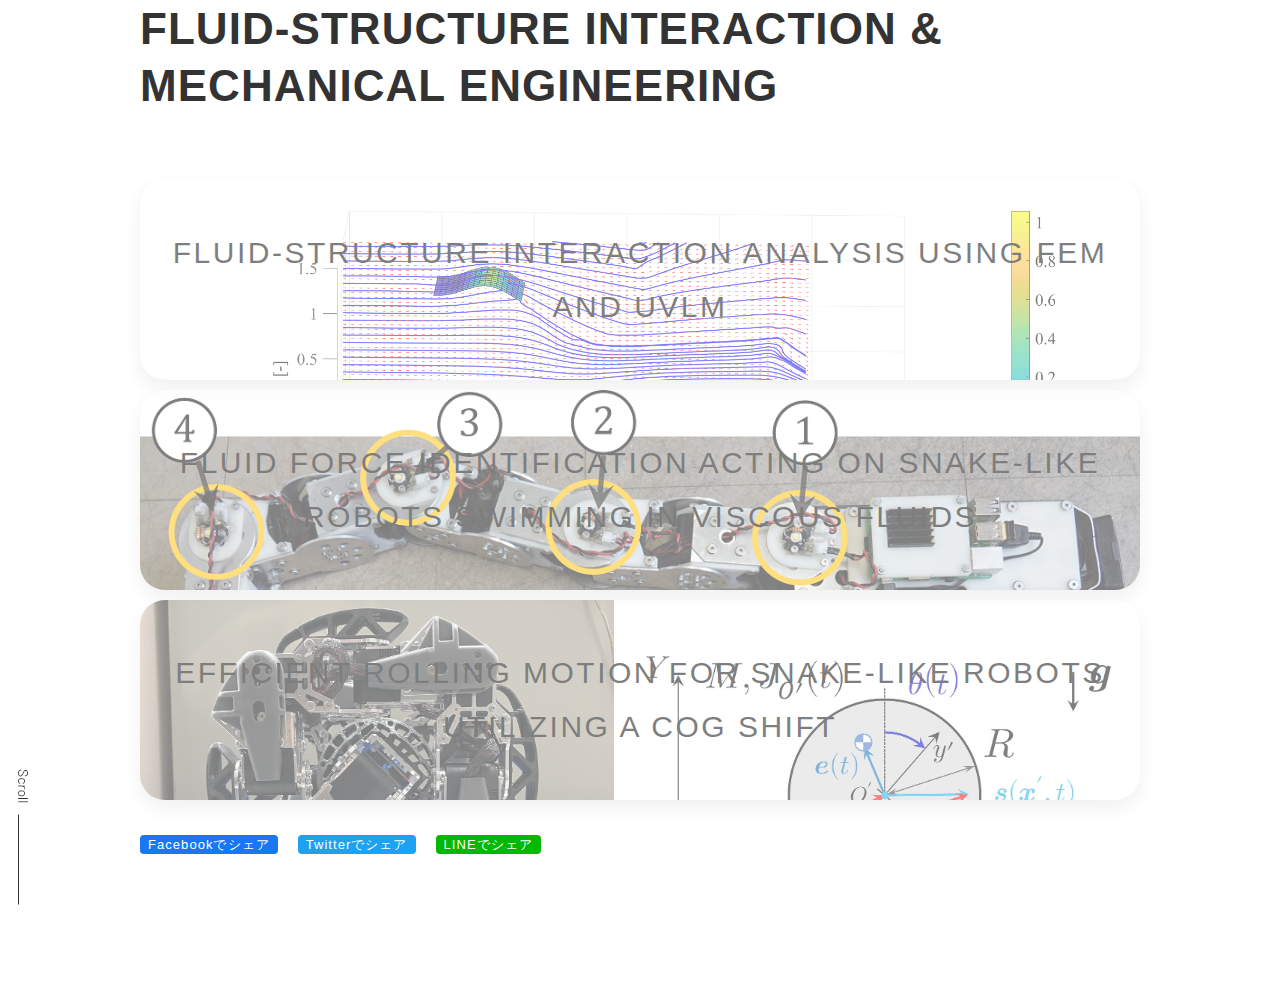
<file: index.html>
<!DOCTYPE html>
<html lang="ja">
<head prefix="og: http://ogp.me/ns# fb: http://ogp.me/ns/fb# article: http://ogp.me/ns/article#">
  <meta charset="utf-8">
  <title>FLUID-STRUCTURE INTERACTION &amp;amp; MECHANICAL ENGINEERING</title>
  <meta name="viewport" content="width=device-width, initial-scale=1.0" id="viewport">
  
    
      
  <meta name="description" content="流体構造連成のサイト">
      
  <link rel="stylesheet" href="../css/style_variables.css">
  <link rel="stylesheet" href="../css/style_cms.css">
  <link rel="stylesheet" href="../css/style.css">
 
</head>

<body class="color__site nav-top ">
  
   <main class="contents">
    <div class="sidescroll"></div>
     <div class="pblock">
      
  <h1 class="ttl__style00">
    <span>FLUID-STRUCTURE INTERACTION & MECHANICAL ENGINEERING</span>
  </h1>
       
<div class="editor__main">
          
  <div>
    <div class="wrap" style="text-align: center;"><button class="button_1" onclick="location.href='./Research/index.html'">Fluid-Structure Interaction Analysis Using FEM and UVLM</button></div>
    <p class="wrap"></p>
    <div class="wrap"><button class="button_2" onclick="location.href='./Research_1/index.html'">Fluid Force Identification Acting on Snake-like Robots Swimming in Viscous Fluids</button></div>
    <p class="wrap"></p>
    <div class="wrap"><button class="button_3" onclick="location.href='./Research_2/index.html'">Efficient Rolling Motion for Snake-like Robots Utilizing a COG Shift</button></div>
  </div>


  <!-- SNS-Share[Facebook,Twitter,Line] -->

  <ul class="ft__sns-list ft__sns-list_wrap my-30" style="text-align: center">

    <li class="ft__sns-item"><a class="ft__sns-link ft__sns-link_facebook noicon" href="https://www.facebook.com/sharer/sharer.php?u=https://krproject-tech.github.io/" target="_blank" rel="noopener noreferrer">Facebookでシェア<!--<img src="/small_site/assets/ico_facebook.svg" alt="facebook">--></a></li>
    <li class="ft__sns-item"><a class="ft__sns-link ft__sns-link_twitter noicon" href="https://twitter.com/share?url=https://krproject-tech.github.io/" target="_blank" rel="noopener noreferrer">Twitterでシェア<!--<img src="/small_site/assets/ico_twitter.svg" alt="Twitter">--></a></li>
    <li class="ft__sns-item"><a class="ft__sns-link ft__sns-link_line noicon" href="https://social-plugins.line.me/lineit/share?url=https://krproject-tech.github.io/" target="_blank" rel="noopener noreferrer">LINEでシェア<!--<img src="/small_site/assets/ico_line.svg" alt="LINE">--></a></li>

  </ul>
  
    </div>
    </div>
  </main>  
  
<div id="pagetop"><a Href = "#" onclick="location.href = './index.html'" ><i class="fas fa-angle-up"></i></a></div>

  
</body>
</html>
</file>
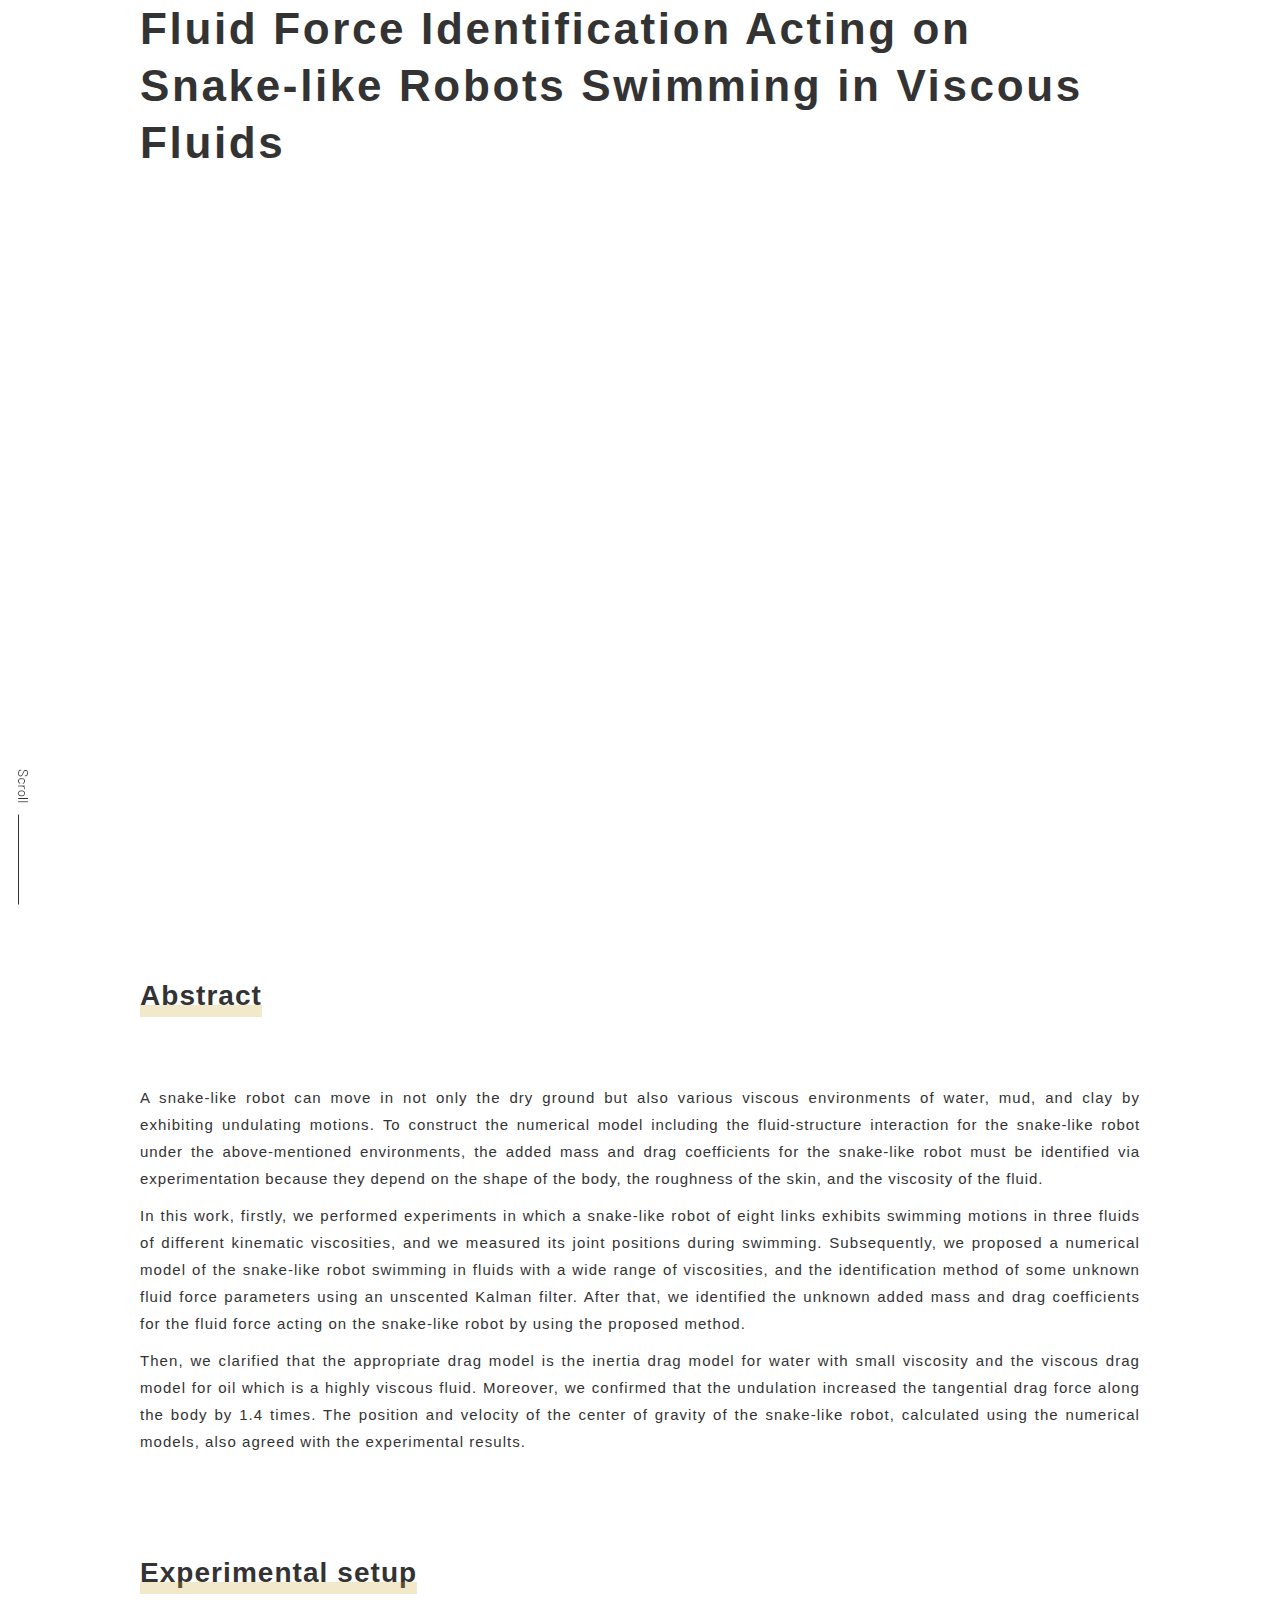
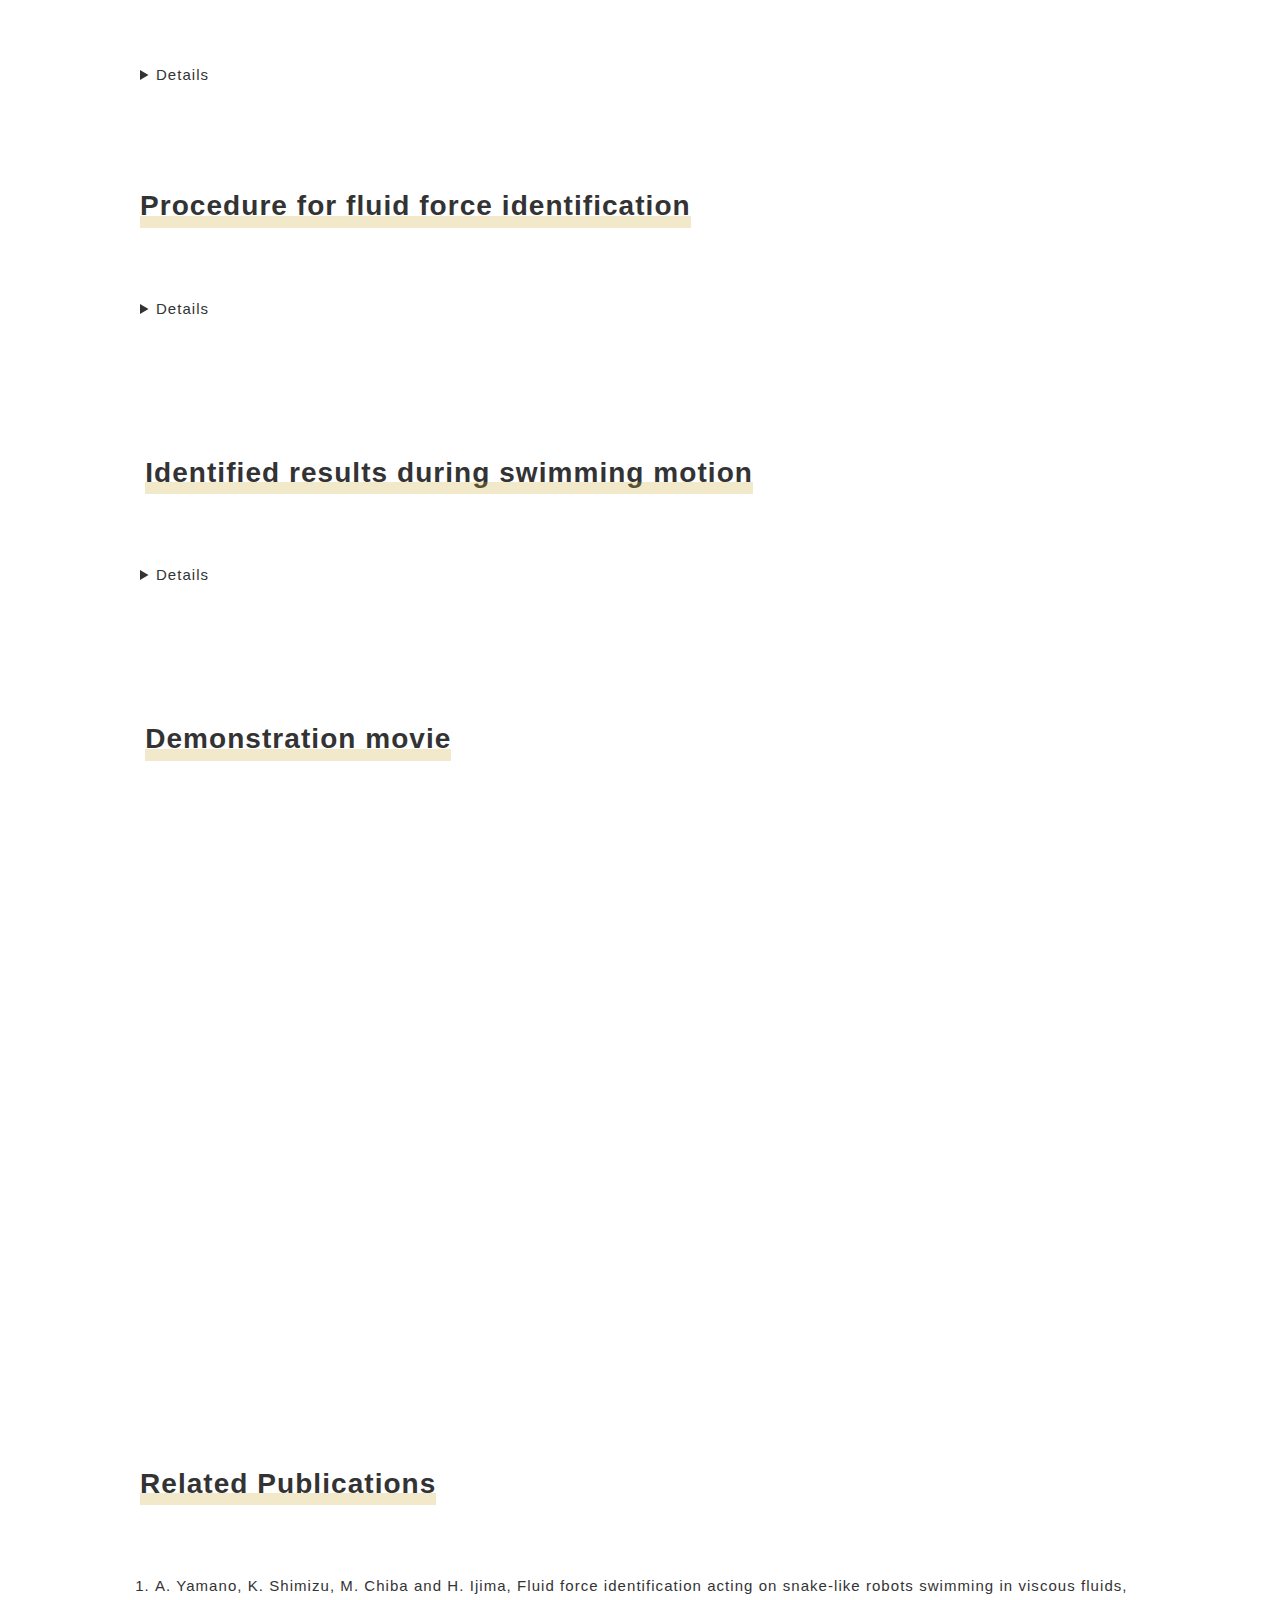
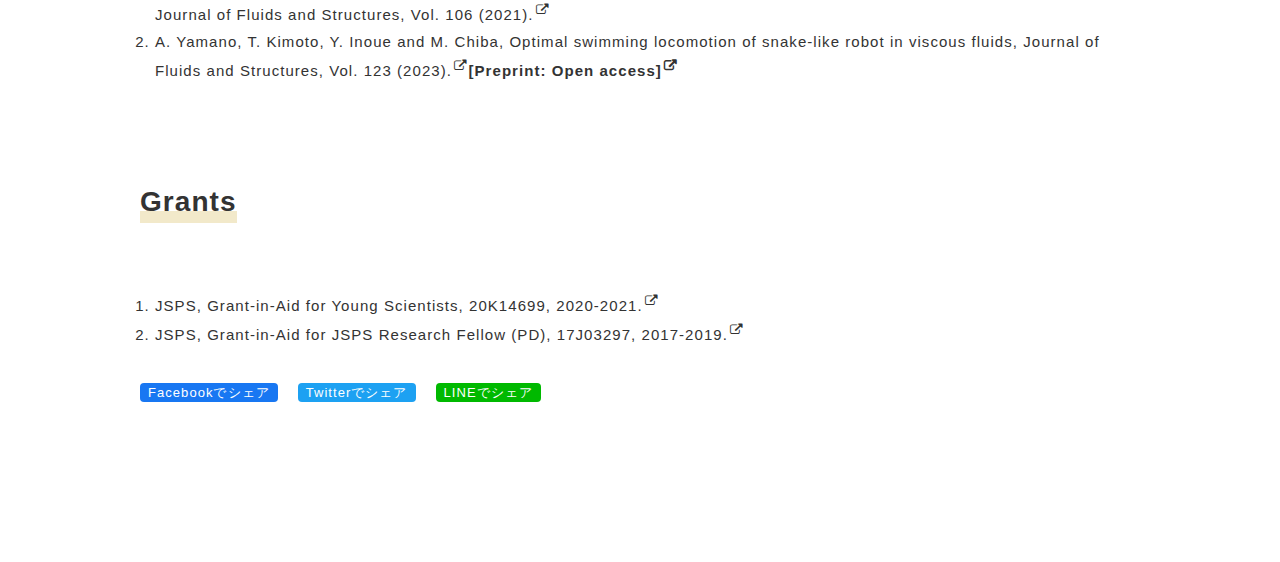
<file: Research_1/index.html>
<html lang="ja">
<head prefix="og: http://ogp.me/ns# fb: http://ogp.me/ns/fb# article: http://ogp.me/ns/article#">
	
  <meta charset="utf-8">
  <title>Fluid Force Identification Acting on Snake-like Robots Swimming in Viscous Fluids</title>	
	
  <link rel="stylesheet" href="../css/style_variables.css">
  <link rel="stylesheet" href="../css/style_cms.css">
  <link rel="stylesheet" href="../css/font-awesome.min.css">
  <link rel="stylesheet" href="../css/style.css">
  
</head>

<body class="color__site nav-top ">  

  <main class="contents">
    <div class="sidescroll"></div>
    <div class="pblock">
      <h1 class="ttl__style00">
        <span class="ptitle__title">Fluid Force Identification Acting on Snake-like Robots Swimming in Viscous Fluids</span>
      </h1>

  
	    
<div class="editor__main">         
	
          <div>
             <p style="text-align: center;"><iframe width="560" height="315" src="https://www.youtube.com/embed/3vlpbOOGWtM" title="YouTube video player" frameborder="0" allow="accelerometer; autoplay; clipboard-write; encrypted-media; gyroscope; picture-in-picture" allowfullscreen="allowfullscreen"></iframe></p>
<p style="text-align: center;"><iframe width="560" height="315" src="https://www.youtube.com/embed/LKsYvlttSGI" title="YouTube video player" frameborder="0" allow="accelerometer; autoplay; clipboard-write; encrypted-media; gyroscope; picture-in-picture" allowfullscreen="allowfullscreen"></iframe></p>
<h2 class="ttl__style01">Abstract</h2>
<p style="text-align: justify;">A snake-like robot can move in not only the dry ground but also various viscous environments of water, mud, and clay by exhibiting undulating motions. <span style="letter-spacing: 0.06em;">To construct the numerical model including the fluid-structure interaction for the snake-like robot under the above-mentioned environments, the added mass and drag coefficients for the snake-like robot must be identified via experimentation because they depend on the shape of the body, the roughness of the skin, and the viscosity of the fluid.</span></p>
<p style="text-align: justify;"><span style="letter-spacing: 0.06em;"></span></p>
<p style="text-align: justify;">In this work, firstly, we performed experiments in which a snake-like robot of eight links exhibits swimming motions in three fluids of different kinematic viscosities, and we measured its joint positions during swimming. Subsequently, we proposed a numerical model of the snake-like robot swimming in fluids with a wide range of viscosities, and the identification method of some unknown fluid force parameters using an unscented Kalman filter. After that, we identified the unknown added mass and drag coefficients for the fluid force acting on the snake-like robot by using the proposed method.</p>
<p style="text-align: justify;"></p>
<p style="text-align: justify;">Then, we clarified that the appropriate drag model is the inertia drag model for water with small viscosity and the viscous drag model for oil which is a highly viscous fluid. Moreover, we confirmed that the undulation increased the tangential drag force along the body by 1.4 times. The position and velocity of the center of gravity of the snake-like robot, calculated using the numerical models, also agreed with the experimental results.&nbsp;</p>
<h2 class="ttl__style01">Experimental setup</h2>
<details>
<summary>Details</summary>
<p style="text-align: justify;">The main structure of the robot comprises duralumin, polyacetal resin, and carbon-fiber-reinforced plastic (CFRP), and it includes 13 servomotors (B3M-SC-1170-A, KondoKagaku, Co., Ltd., Japan) as the joint actuators. Because the swimming motion with lateral undulation is a 2D motion, 7 of 13 servomotors are used. Additionally, the snake-like robot has 3300 mAh Li&ndash;Po batteries and can move without a wired external power supply, which is otherwise common among swimming snake-like robots.</p>
<p></p>
<p><a href="./3Ddata/index.html" title="3D view" class="linkhover" target="_blank" rel="noopener"><img alt="XFMV-8" style="text-align: center; display: block; margin: 0 auto 20px;" src="../../assets/XFMV-8.png" width="1934" height="1094"></a>3D view</p>
</details>
<p></p>
<h2 class="ttl__style01">Procedure for fluid force identification</h2>
<details>
<summary>Details</summary>
<p style="text-align: justify;">We proposed a numerical model of the snake-like robot swimming in fluids with a wide range of viscosities, and the identification method of some unknown fluid force parameters using an unscented Kalman filter (UKF) (Julier et al., 1995; Julier and Uhlmann, 2004). After that, we identified the unknown added mass and drag coefficients for the fluid force acting on the snake-like robot by using the proposed method</p>
<p><img alt="UKF_identificaion" style="text-align: center; display: block; margin: 0 auto 20px;" src="../../assets/UKF_identificaion.png" width="1934" height="1031"></p>
</details>
<h2 class="ttl__style01"></h2>
<h2 class="ttl__style01">Identified results during swimming motion</h2>
<details>
<summary>Details</summary>
<p style="text-align: justify;">The following figure represents the time series of COG velocity during swimming in water, oil I, and oil III at swimming frequencies 0.2 Hz and 0.5 Hz, respectively. Red and blue thin solid lines with markers represent the measured COG velocities. Because the measured velocity contained noise, the data processed using a fast Fourier transform (FFT) filter with a cutoff frequency of 2.0 Hz are represented by thick dashed lines. The COG velocities obtained from simulations of the numerical model constructed under the identified drag coefficients are shown by thick solid lines</p>
<p>Because the time at which the snake-like robot begins swimming is a transient response, discrepancies were observed between the measured and simulation results; however, when the robot developed sufficient swimming speed, the error between the measured and simulation results was small.</p>
<p><img alt="Identified_vel" style="text-align: center; display: block; margin: 0 auto 20px;" src="../../assets/XFMV-8_velocity.jpg" width="1934" height="1031"></p>
</details>
<h2 class="ttl__style01"></h2>
<h2 class="ttl__style01">Demonstration movie</h2>
<p style="text-align: center;"><iframe width="283" height="530" src="https://www.youtube.com/embed/eytVPq7QEUw" title="FPV test" frameborder="0" allow="accelerometer; autoplay; clipboard-write; encrypted-media; gyroscope; picture-in-picture; web-share" referrerpolicy="strict-origin-when-cross-origin" allowfullscreen></iframe>
<iframe width="283" height="530" src="https://www.youtube.com/embed/f63sPSyVW1M" title="Swimming experiment in Highly Viscous Oil" frameborder="0" allow="accelerometer; autoplay; clipboard-write; encrypted-media; gyroscope; picture-in-picture; web-share" referrerpolicy="strict-origin-when-cross-origin" allowfullscreen></iframe>
<iframe width="283" height="530" src="https://www.youtube.com/embed/pBwVqFPJtyA" title="Cat vs snakebot" frameborder="0" allow="accelerometer; autoplay; clipboard-write; encrypted-media; gyroscope; picture-in-picture; web-share" referrerpolicy="strict-origin-when-cross-origin" allowfullscreen></iframe>
</p>
<h2 class="ttl__style01">Related Publications</h2>
<ol>
<li><a href="https://doi.org/10.1016/j.jfluidstructs.2021.103351" title="Journal of Fluids and Structures" class="linkhover" target="_blank" rel="noopener">A. Yamano, K. Shimizu, M. Chiba and H. Ijima, Fluid force identification acting on snake-like robots swimming in viscous fluids, Journal of Fluids and Structures, Vol. 106 (2021).</a></li>
<li><a href="https://doi.org/10.1016/j.jfluidstructs.2023.104007" title="Journal of Fluids and Structures" class="linkhover" target="_blank" rel="noopener">A. Yamano, T. Kimoto, Y. Inoue and M. Chiba, Optimal swimming locomotion of snake-like robot in viscous fluids, Journal of Fluids and Structures, Vol. 123 (2023).</a><strong><a href="https://dx.doi.org/10.2139/ssrn.4462145" title="SSRN" class="linkhover" target="_blank" rel="noopener">[Preprint: Open access]</a></strong></li>
</ol>
<h2 class="ttl__style01"><span>Grants</span></h2>
<ol>
<li><a href="https://kaken.nii.ac.jp/ja/grant/KAKENHI-PROJECT-20K14699/" title="Wakate" class="linkhover" target="_blank" rel="noopener">JSPS, Grant-in-Aid for Young Scientists, 20K14699, 2020-2021.</a></li>
<li><a href="https://kaken.nii.ac.jp/ja/grant/KAKENHI-PROJECT-17J03297/" title="PD" class="linkhover" target="_blank" rel="noopener">JSPS, Grant-in-Aid for JSPS Research Fellow (PD), 17J03297, 2017-2019.</a></li>
</ol>
<p></p>
<p><span></span></p>
          </div>
          <div class="mt-30">
            
          </div>

          <!-- SNS-Share[Facebook,Twitter,Line] -->
          
            <ul class="ft__sns-list ft__sns-list_wrap my-30">
              
                <li class="ft__sns-item"><a class="ft__sns-link ft__sns-link_facebook noicon" href="https://www.facebook.com/sharer/sharer.php?u=https://www.omu.ac.jp/eng/iwasa/yamano/research_1/index.html" target="_blank" rel="noopener noreferrer">Facebookでシェア<!--<img src="/small_site/assets/ico_facebook.svg" alt="facebook">--></a></li>
              
              
                <li class="ft__sns-item"><a class="ft__sns-link ft__sns-link_twitter noicon" href="https://twitter.com/share?url=https://www.omu.ac.jp/eng/iwasa/yamano/research_1/index.html" target="_blank" rel="noopener noreferrer">Twitterでシェア<!--<img src="/small_site/assets/ico_twitter.svg" alt="Twitter">--></a></li>
              
              
                <li class="ft__sns-item"><a class="ft__sns-link ft__sns-link_line noicon" href="https://social-plugins.line.me/lineit/share?url=https://www.omu.ac.jp/eng/iwasa/yamano/research_1/index.html" target="_blank" rel="noopener noreferrer">LINEでシェア<!--<img src="/small_site/assets/ico_line.svg" alt="LINE">--></a></li>
              
            </ul>
          

        
      </div>
    </div>
  </main>
	
<div id="pagetop"><a Href = "#" onclick="location.href = '../index.html'" ><i class="fas fa-angle-up"></i></a></div>
	
</body>
</html>
</file>
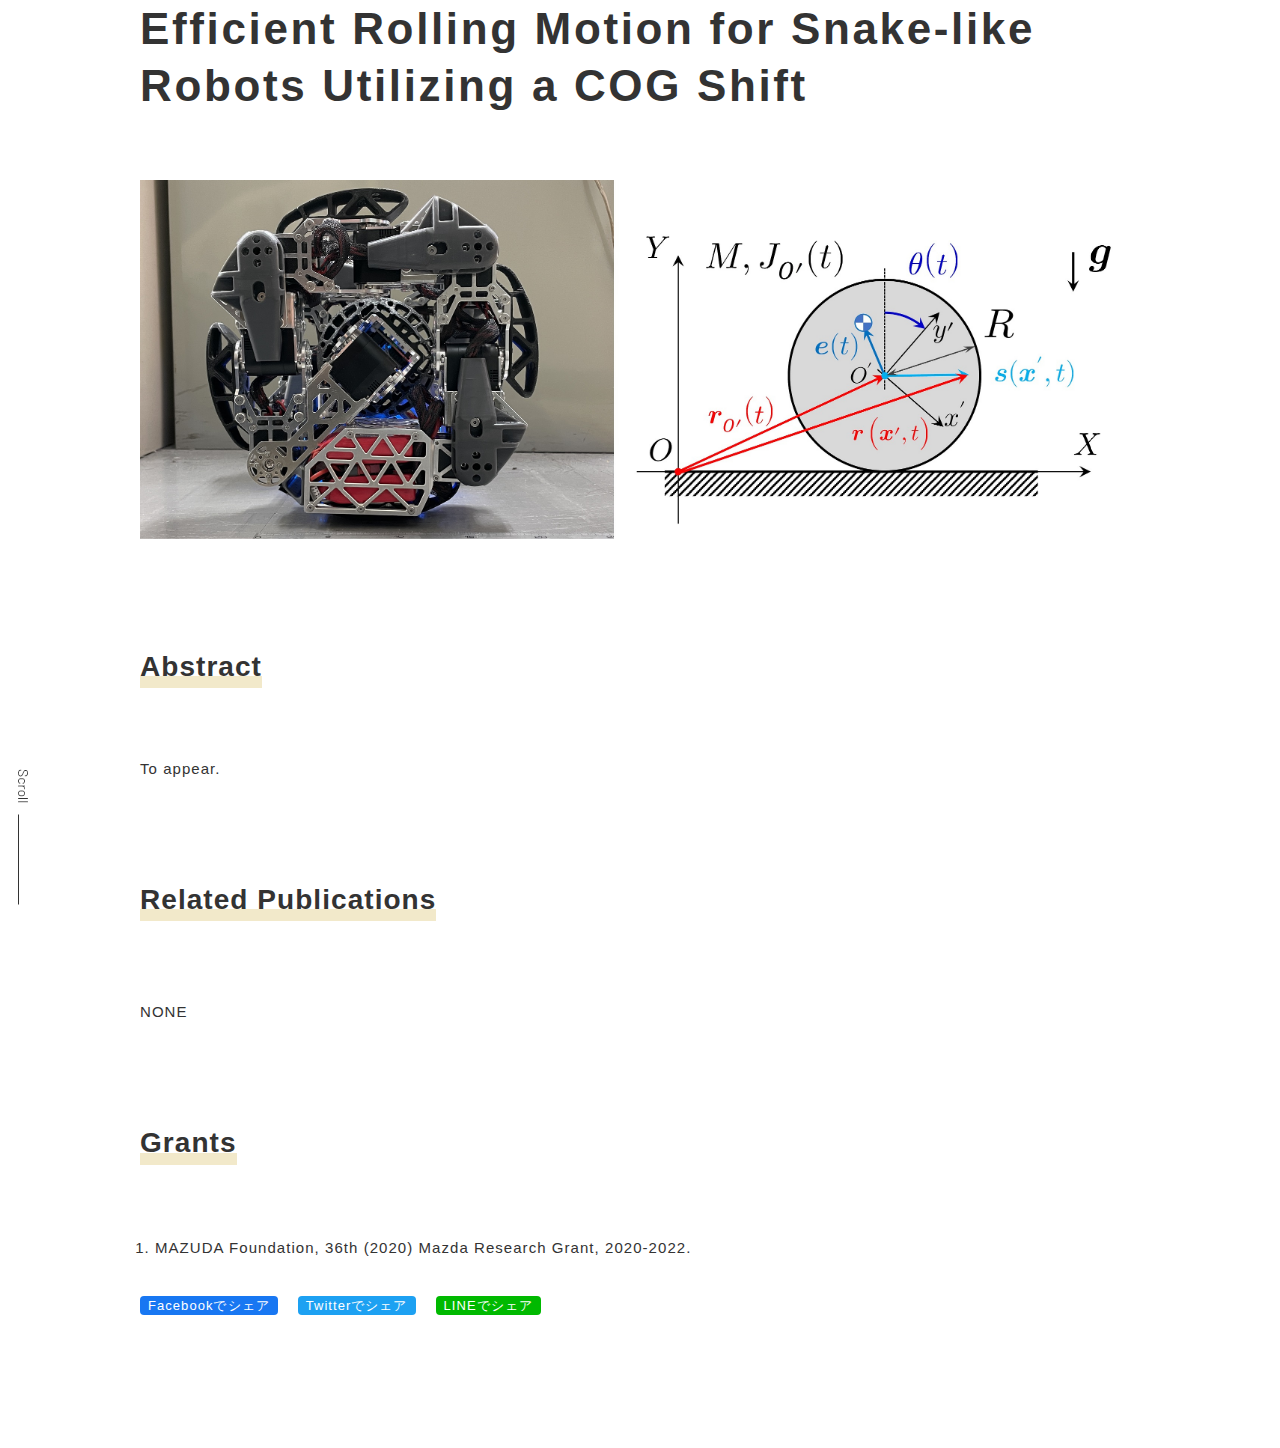
<file: Research_2/index.html>
<!DOCTYPE html>
<html lang="ja">
<head prefix="og: http://ogp.me/ns# fb: http://ogp.me/ns/fb# article: http://ogp.me/ns/article#">
	
  <link rel="stylesheet" href="../css/style_variables.css">
  <link rel="stylesheet" href="../css/style_cms.css">
  <link rel="stylesheet" href="../css/style.css">
  
</head>

<body class="color__site nav-top ">  

  <main class="contents">
    <div class="sidescroll"></div>
    <div class="pblock">
      <h1 class="ttl__style00">
        <span class="ptitle__title">Efficient Rolling Motion for Snake-like Robots Utilizing a COG Shift	</span>
      </h1>

      


      <div class="editor__main">
          <div>
             <p><img alt="rolling_mode_SIDE_2" style="text-align: center; display: block; margin: 0 auto 20px;" src="../../assets/rolling_mode_SIDE_2.jpeg" width="2672" height="957"></p>
<h2 class="ttl__style01">Abstract</h2>
<h2 class="ttl__style01"></h2>
<p style="text-align: justify;">To appear.</p>
<p><span></span></p>
<h2 class="ttl__style01">Related Publications</h2>
<ol></ol>
<p>NONE</p>
<p><span></span></p>
<h2 class="ttl__style01"><span>Grants</span></h2>
<ol>
<li><a href="https://mzaidan.mazda.co.jp/results/science_serach/2020.html" title="MAZUDA" class="linkhover" target="_blank" rel="noopener">MAZUDA Foundation, 36th (2020) Mazda Research Grant, 2020-2022.</a></li>
</ol>
          </div>
          <div class="mt-30">
            
          </div>

          <!-- SNS-Share[Facebook,Twitter,Line] -->
          
            <ul class="ft__sns-list ft__sns-list_wrap my-30">
              
                <li class="ft__sns-item"><a class="ft__sns-link ft__sns-link_facebook noicon" href="https://www.facebook.com/sharer/sharer.php?u=https://www.omu.ac.jp/eng/iwasa/yamano/research_2/index.html" target="_blank" rel="noopener noreferrer">Facebookでシェア<!--<img src="/small_site/assets/ico_facebook.svg" alt="facebook">--></a></li>
              
              
                <li class="ft__sns-item"><a class="ft__sns-link ft__sns-link_twitter noicon" href="https://twitter.com/share?url=https://www.omu.ac.jp/eng/iwasa/yamano/research_2/index.html" target="_blank" rel="noopener noreferrer">Twitterでシェア<!--<img src="/small_site/assets/ico_twitter.svg" alt="Twitter">--></a></li>
              
              
                <li class="ft__sns-item"><a class="ft__sns-link ft__sns-link_line noicon" href="https://social-plugins.line.me/lineit/share?url=https://www.omu.ac.jp/eng/iwasa/yamano/research_2/index.html" target="_blank" rel="noopener noreferrer">LINEでシェア<!--<img src="/small_site/assets/ico_line.svg" alt="LINE">--></a></li>
              
            </ul>
          

        
      </div>
    </div>
  </main>
  

</body>
</html>
</file>
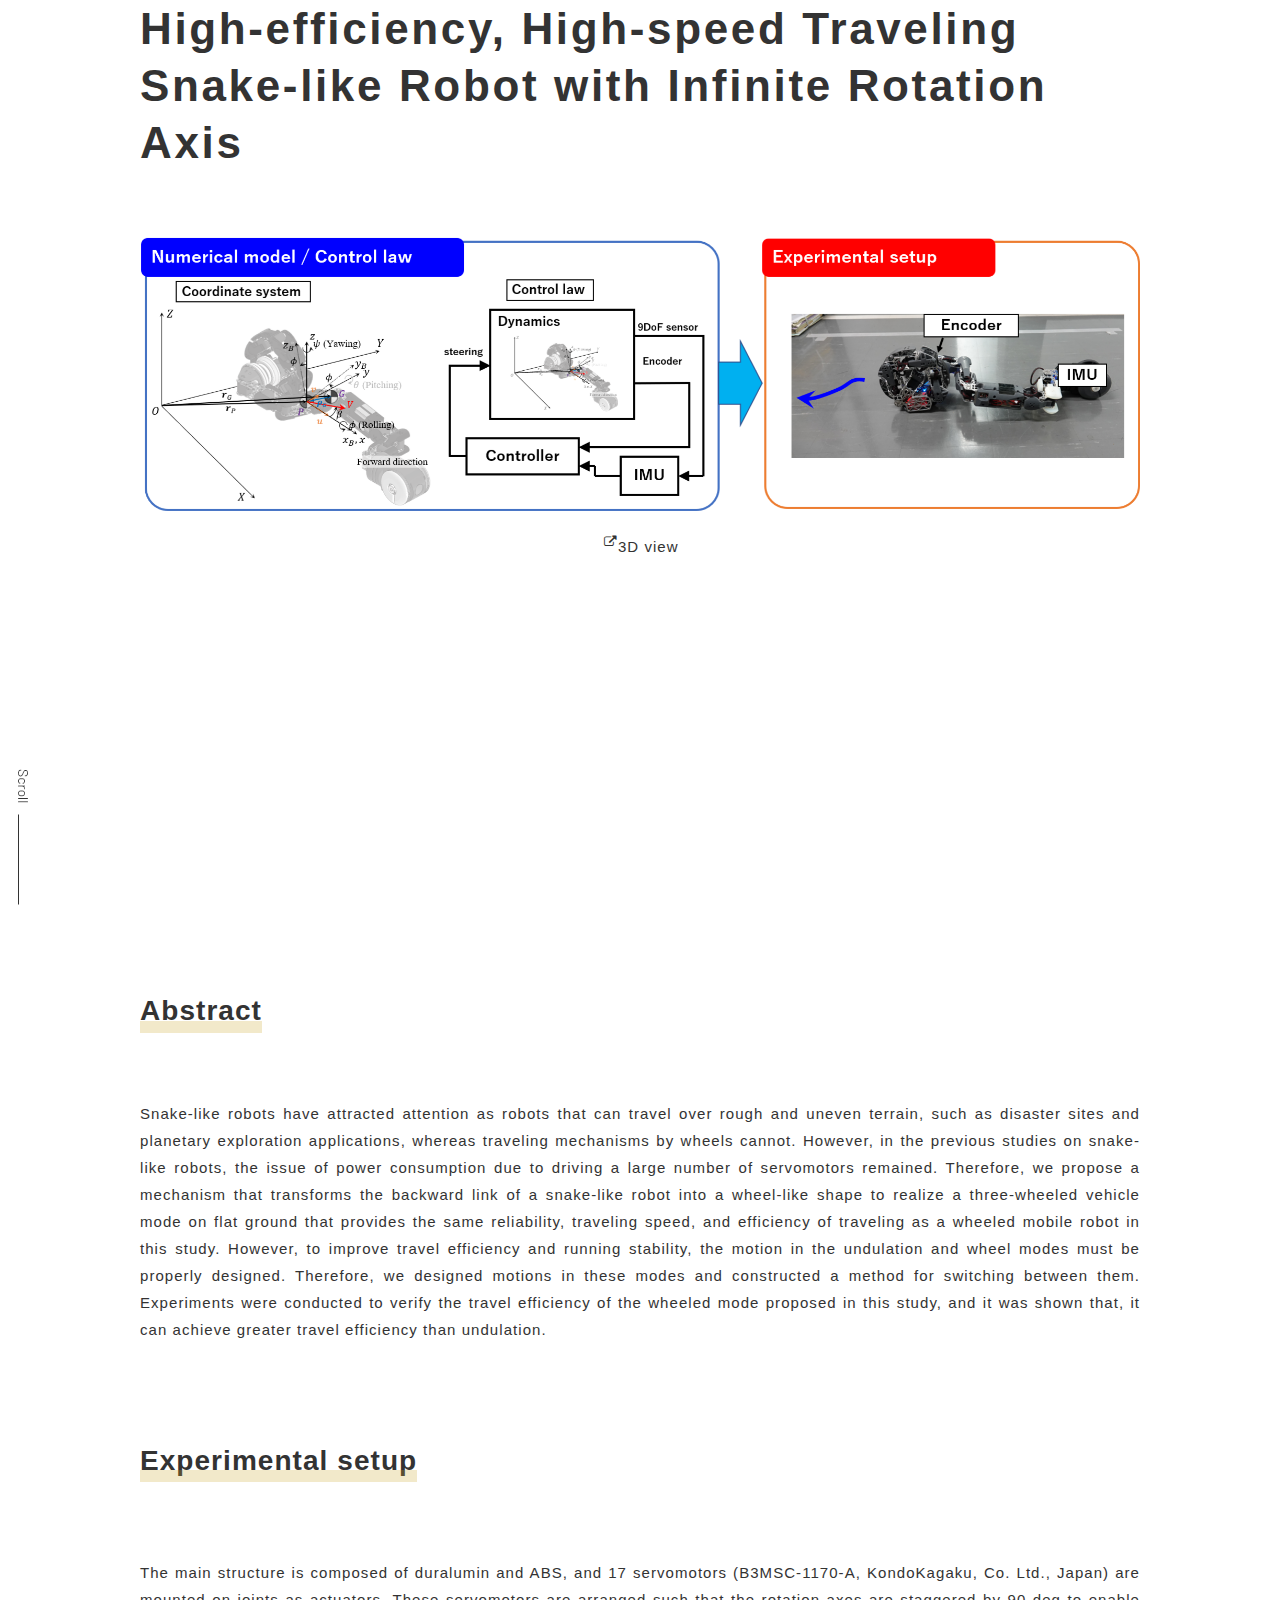
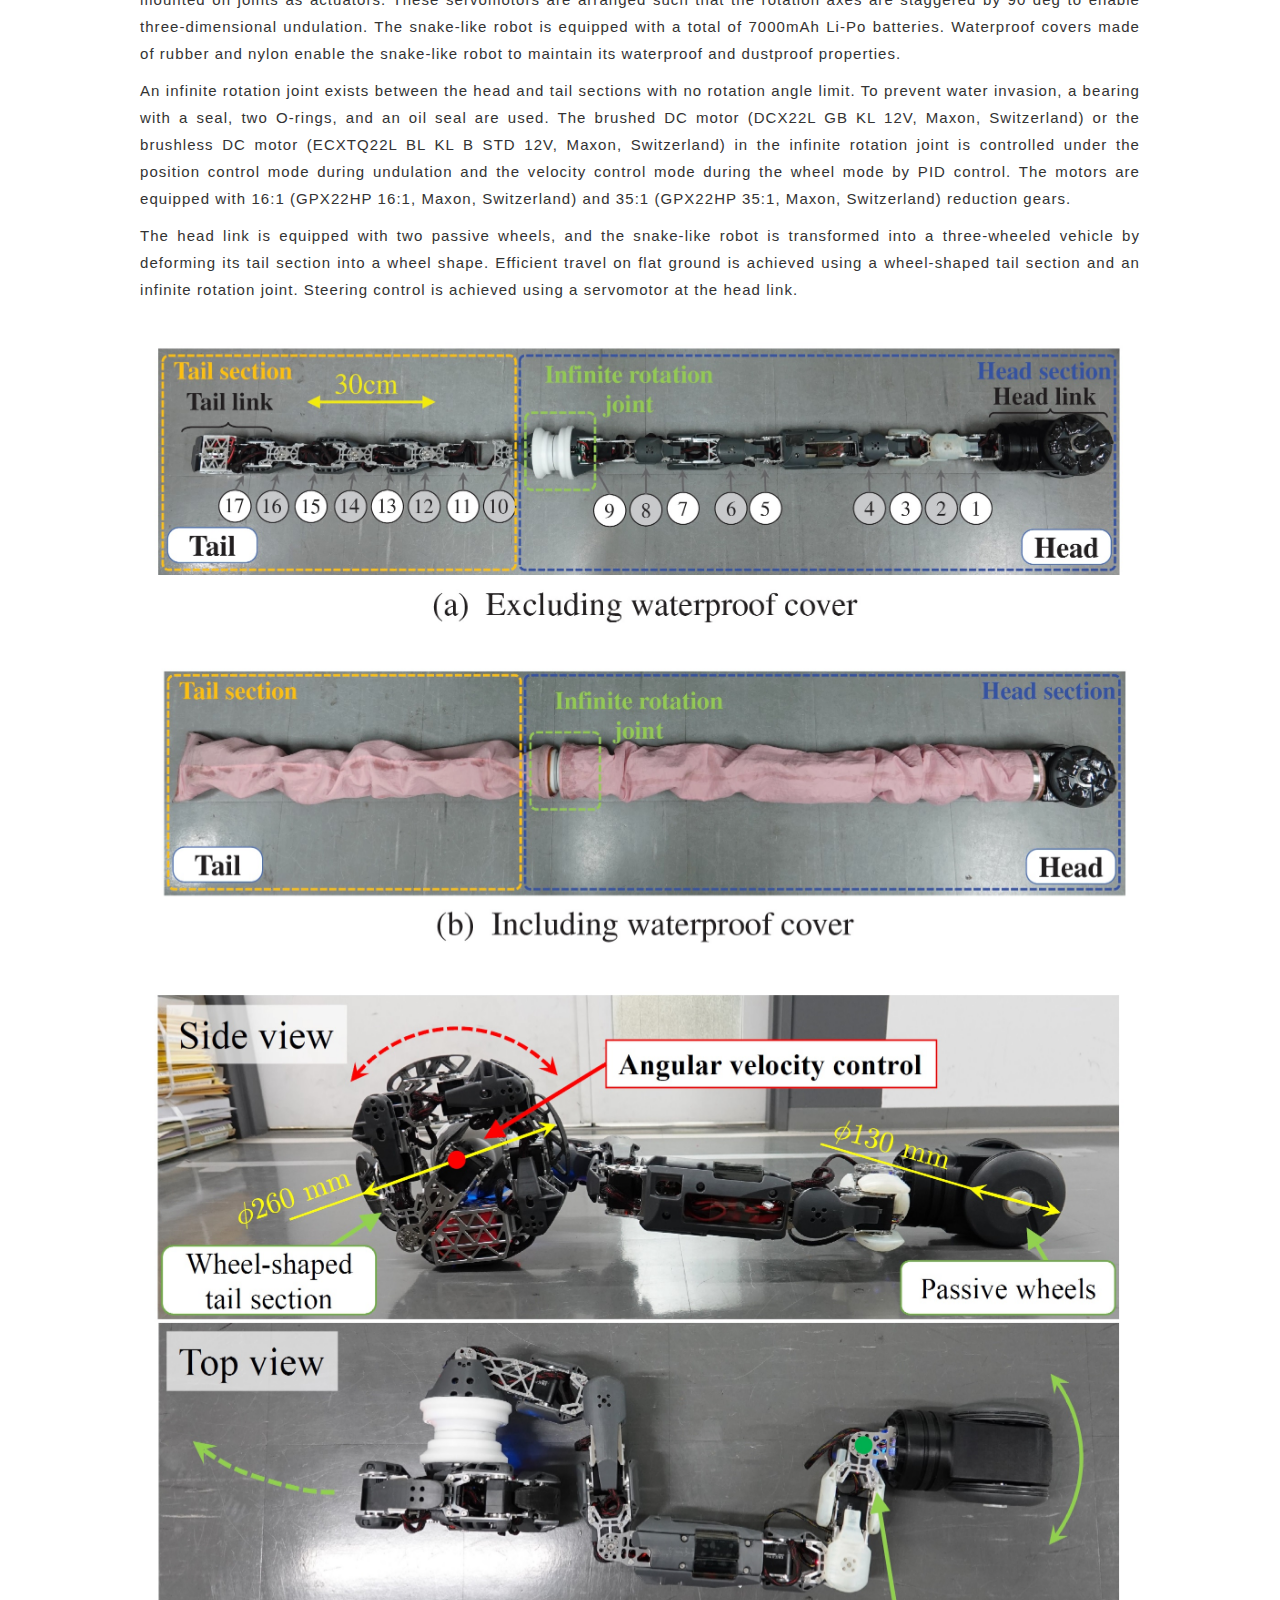
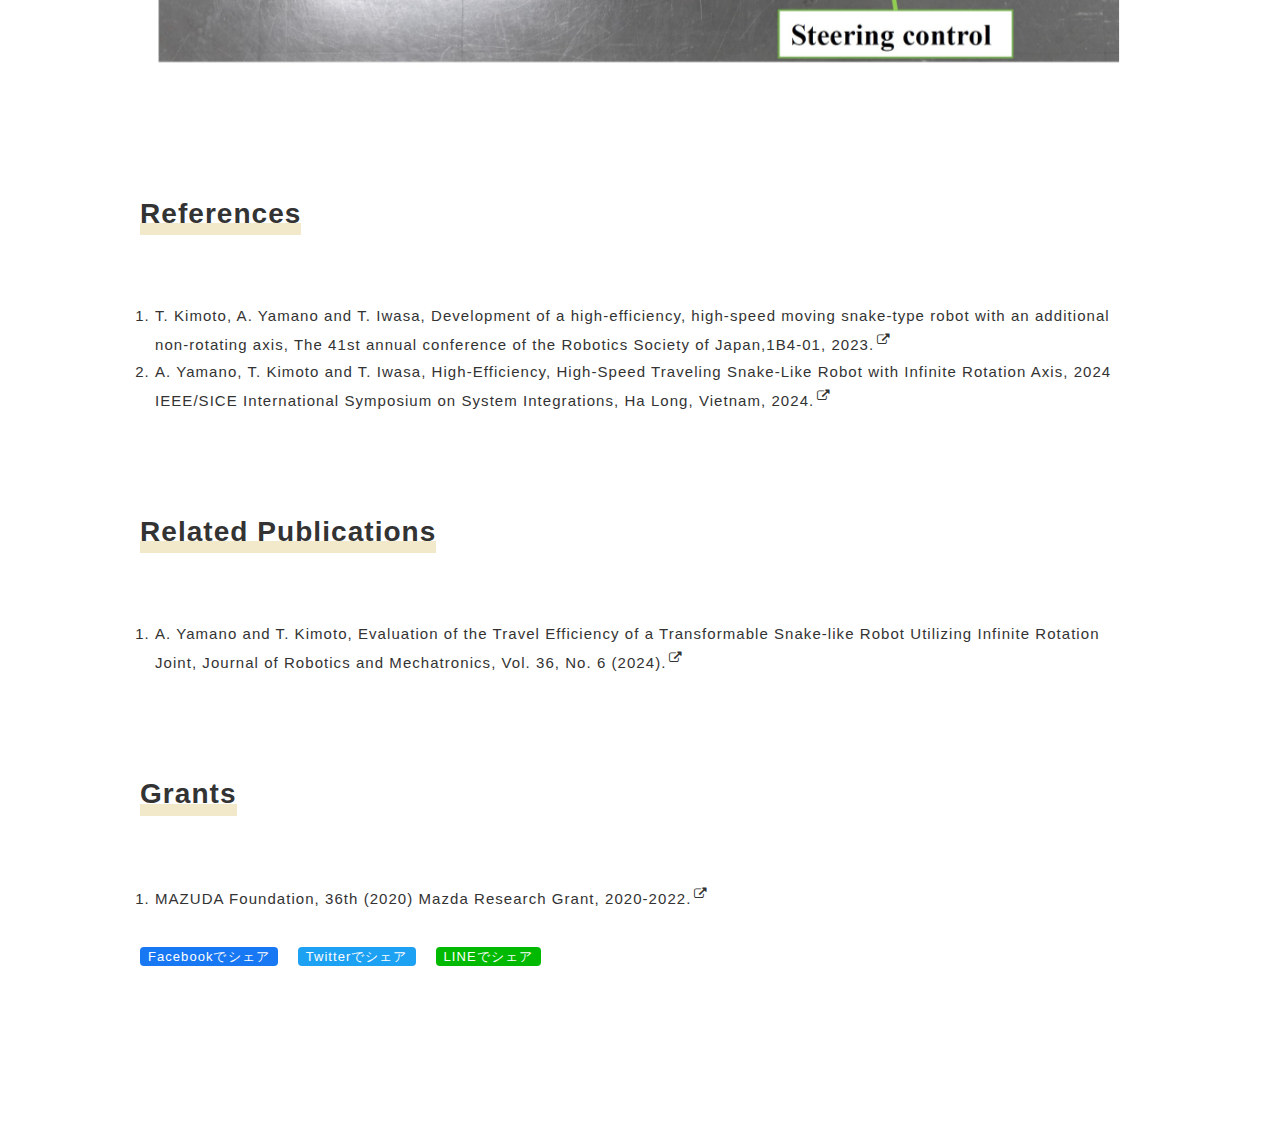
<file: Research_3/index.html>
<!DOCTYPE html>
<html lang="ja">
<head prefix="og: http://ogp.me/ns# fb: http://ogp.me/ns/fb# article: http://ogp.me/ns/article#">
	
  <meta charset="utf-8">
  <title>Efficient Rolling Motion for Snake-like Robots Utilizing a COG Shift</title>	
	
  <link rel="stylesheet" href="../css/style_variables.css">
  <link rel="stylesheet" href="../css/style_cms.css">
  <link rel="stylesheet" href="../css/font-awesome.min.css">
  <link rel="stylesheet" href="../css/style.css">
  
</head>

<body class="color__site nav-top ">  

  <main class="contents">
    <div class="sidescroll"></div>
    <div class="pblock">
      <h1 class="ttl__style00">
        <span class="ptitle__title">High-efficiency, High-speed Traveling Snake-like Robot with Infinite Rotation Axis</span>
      </h1>


<div class="editor__main">
          <div>
<p style="text-align: center;"><a href="./3Ddata/index.html" title="3D view" class="linkhover" target="_blank" rel="noopener"><img alt="XFMV-9B" style="text-align: center; display: block; margin: 0 auto 20px;" src="../../assets/XFMV-9B.png" width="2672" height="957"></a>3D view</p>
<p style="text-align: center;"><iframe width="560" height="315" src="https://www.youtube.com/embed/4ehwaBzO9bs?si=UDdQ07sRzSt5GUwx" title="YouTube video player" frameborder="0" allow="accelerometer; autoplay; clipboard-write; encrypted-media; gyroscope; picture-in-picture; web-share" referrerpolicy="strict-origin-when-cross-origin" allowfullscreen></iframe></p><h2 class="ttl__style01">Abstract</h2>
<h2 class="ttl__style01"></h2>
<p style="text-align: justify;">
Snake-like robots have attracted attention as robots that can travel over rough and uneven terrain, such as disaster sites and planetary exploration applications, whereas traveling mechanisms by wheels cannot. 
However, in the previous studies on snake-like robots, the issue of power consumption due to driving a large number of servomotors remained.
Therefore, we propose a mechanism that transforms the backward link of a snake-like robot into a wheel-like shape to realize a three-wheeled vehicle mode on flat ground that provides the same reliability, traveling speed, and efficiency of traveling as a wheeled mobile robot in this study.
However, to improve travel efficiency and running stability, the motion in the undulation and wheel modes must be properly designed.
Therefore, we designed motions in these modes and constructed a method for switching between them.
Experiments were conducted to verify the travel efficiency of the wheeled mode proposed in this study, and it was shown that, it can achieve greater travel efficiency than undulation.	
</p>
<h2 class="ttl__style01">Experimental setup</h2>
<ol></ol>
<p style="text-align: justify;">The main structure is composed of duralumin and ABS, and 17 servomotors (B3MSC-1170-A, KondoKagaku, Co. Ltd., Japan) are mounted on joints as actuators. These servomotors are arranged such that the rotation axes are staggered by 90 deg to enable three-dimensional undulation. The snake-like robot is equipped with a total of 7000mAh Li-Po batteries. Waterproof covers made of rubber and nylon enable the snake-like robot to maintain its waterproof and dustproof properties.</p>
<p style="text-align: justify;">An infinite rotation joint exists between the head and tail sections with no rotation angle limit. To prevent water invasion, a bearing with a seal, two O-rings, and an oil seal are used. The brushed DC motor (DCX22L GB KL 12V, Maxon, Switzerland) or the brushless DC motor (ECXTQ22L BL KL B STD 12V, Maxon, Switzerland) in the infinite rotation joint is controlled under the position control mode during undulation and the velocity control mode during the wheel mode by PID control. The motors are equipped with 16:1 (GPX22HP 16:1, Maxon, Switzerland) and 35:1 (GPX22HP 35:1, Maxon, Switzerland) reduction gears.</p>
<p style="text-align: justify;">The head link is equipped with two passive wheels, and the snake-like robot is transformed into a three-wheeled vehicle by deforming its tail section into a wheel shape. Efficient travel on flat ground is achieved using a wheel-shaped tail section and an infinite rotation joint. Steering control is achieved using a servomotor at the head link.</p>
<p style="text-align: justify;">
<img alt="XFMV-9B_straight" style="text-align: center; display: block; margin: 0 auto 20px;" src="../../assets/XFMV-9B_straight.jpg" width="2198" height="1413">
<img alt="XFMV-9B_wheelmode" style="text-align: center; display: block; margin: 0 auto 20px;" src="../../assets/XFMV-9B_wheelmode.jpg" width="2196" height="1559"></p>
<h2 class="ttl__style01">References</h2>
<ol>
<li><a href="https://robogaku.jp/news/2023/rsj2023_1B4.html" title="RSJ2023" class="linkhover" target="_blank" rel="noopener">T. Kimoto, A. Yamano and T. Iwasa, Development of a high-efficiency, high-speed moving snake-type robot with an additional non-rotating axis, The 41st annual conference of the Robotics Society of Japan,1B4-01, 2023.</a></li>
<li><a href="https://ieeexplore.ieee.org/document/10417619" title="SII2024" class="linkhover" target="_blank" rel="noopener">A. Yamano, T. Kimoto and T. Iwasa,  High-Efficiency, High-Speed Traveling Snake-Like Robot with Infinite Rotation Axis, 2024 IEEE/SICE International Symposium on System Integrations, Ha Long, Vietnam, 2024.</a></li>
<p><span></span></p>
</ol>
<h2 class="ttl__style01">Related Publications</h2>
<ol>
<li><a href="https://doi.org/10.20965/jrm.2024.p1328" title="JRM" class="linkhover" target="_blank" rel="noopener">A. Yamano and T. Kimoto, Evaluation of the Travel Efficiency of a Transformable Snake-like Robot Utilizing Infinite Rotation Joint, Journal of Robotics and Mechatronics, Vol. 36, No. 6 (2024).</a></li>
<p><span></span></p>
</ol>
<h2 class="ttl__style01"><span>Grants</span></h2>
<ol>
<li><a href="https://mzaidan.mazda.co.jp/results/science_serach/2020.html" title="MAZUDA" class="linkhover" target="_blank" rel="noopener">MAZUDA Foundation, 36th (2020) Mazda Research Grant, 2020-2022.</a></li>
</ol>
          </div>
          <div class="mt-30">
            
          </div>

          <!-- SNS-Share[Facebook,Twitter,Line] -->
          
            <ul class="ft__sns-list ft__sns-list_wrap my-30">
              
                <li class="ft__sns-item"><a class="ft__sns-link ft__sns-link_facebook noicon" href="https://www.facebook.com/sharer/sharer.php?u=https://www.omu.ac.jp/eng/iwasa/yamano/research_2/index.html" target="_blank" rel="noopener noreferrer">Facebookでシェア<!--<img src="/small_site/assets/ico_facebook.svg" alt="facebook">--></a></li>
              
              
                <li class="ft__sns-item"><a class="ft__sns-link ft__sns-link_twitter noicon" href="https://twitter.com/share?url=https://www.omu.ac.jp/eng/iwasa/yamano/research_2/index.html" target="_blank" rel="noopener noreferrer">Twitterでシェア<!--<img src="/small_site/assets/ico_twitter.svg" alt="Twitter">--></a></li>
              
              
                <li class="ft__sns-item"><a class="ft__sns-link ft__sns-link_line noicon" href="https://social-plugins.line.me/lineit/share?url=https://www.omu.ac.jp/eng/iwasa/yamano/research_2/index.html" target="_blank" rel="noopener noreferrer">LINEでシェア<!--<img src="/small_site/assets/ico_line.svg" alt="LINE">--></a></li>
              
            </ul>
          

        
      </div>
    </div>
  </main>
  
<div id="pagetop"><a Href = "#" onclick="location.href = '../index.html'" ><i class="fas fa-angle-up"></i></a></div>

</body>
</html>
</file>
<file: css/style_variables.css>
:root {
  /* [base_theme_color] #caa82b=rgb(202,168,43) */

  --theme: #caa82b;

}
</file>
